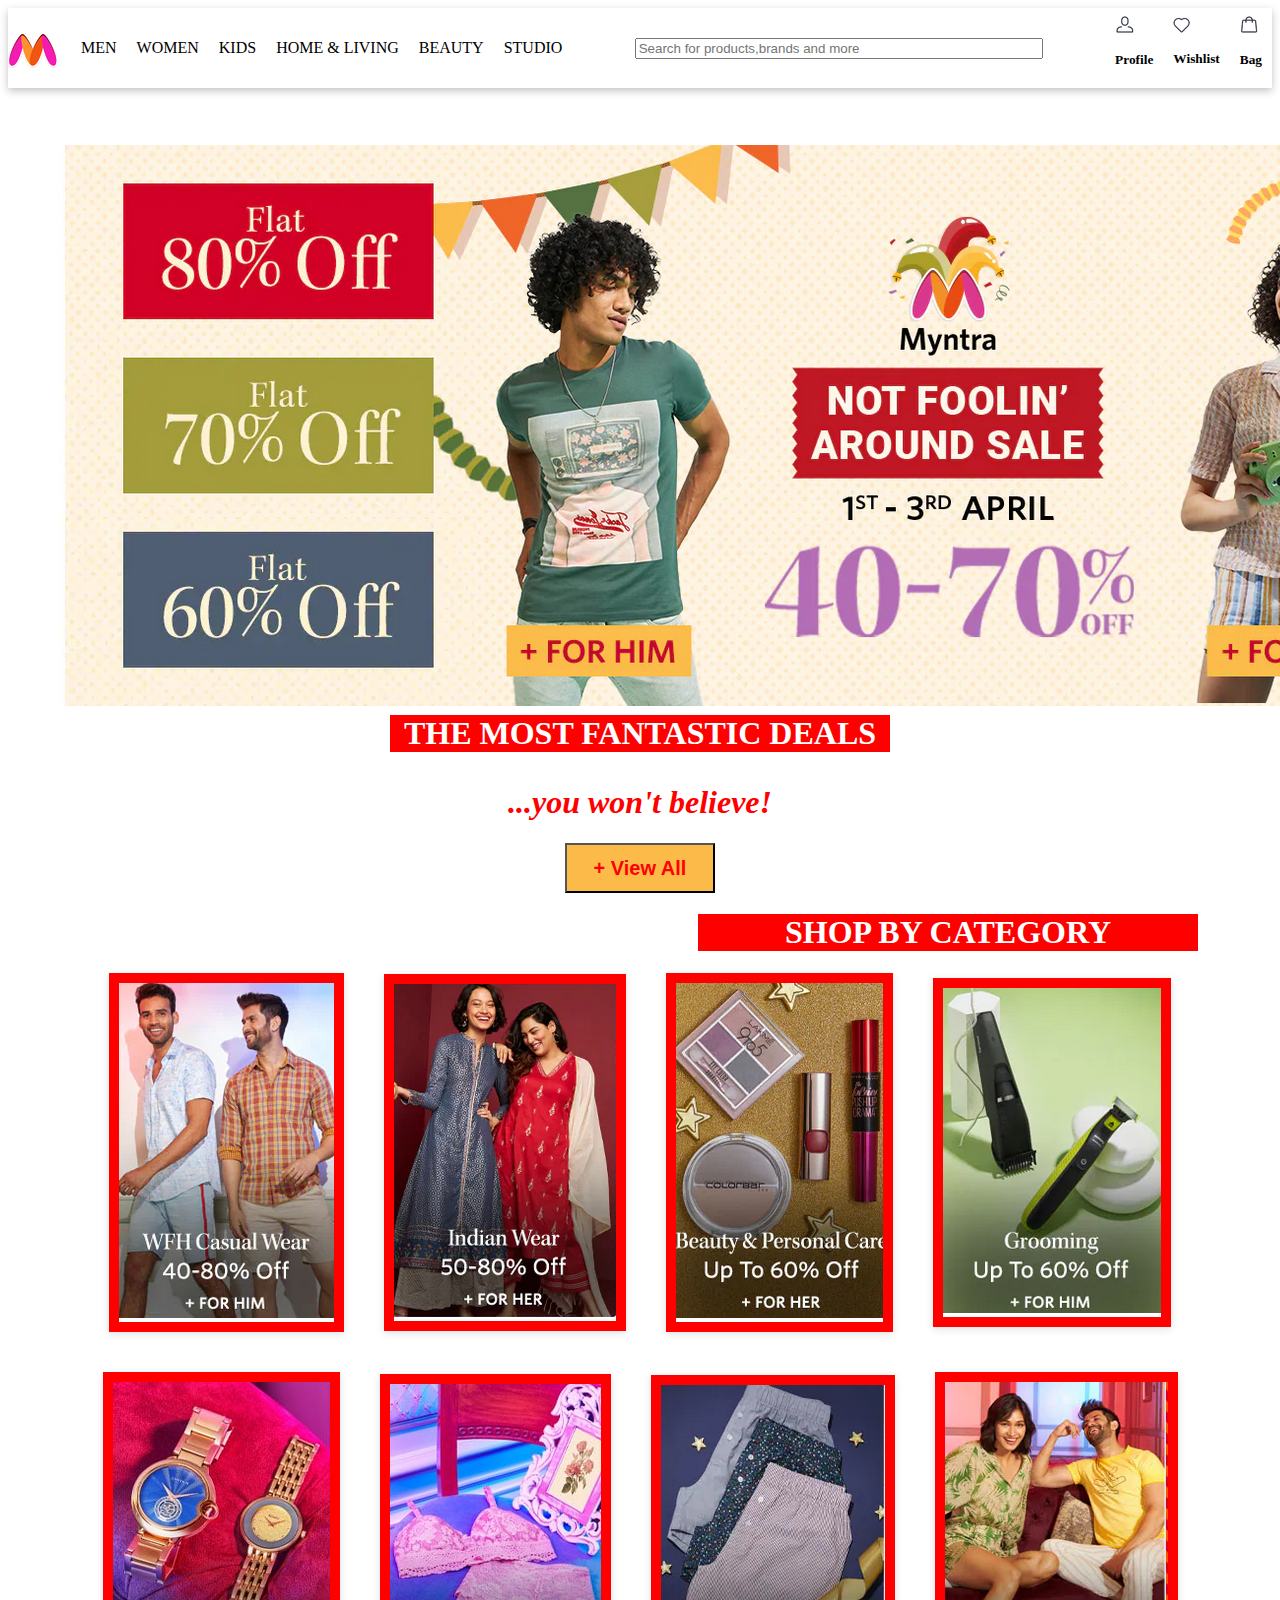
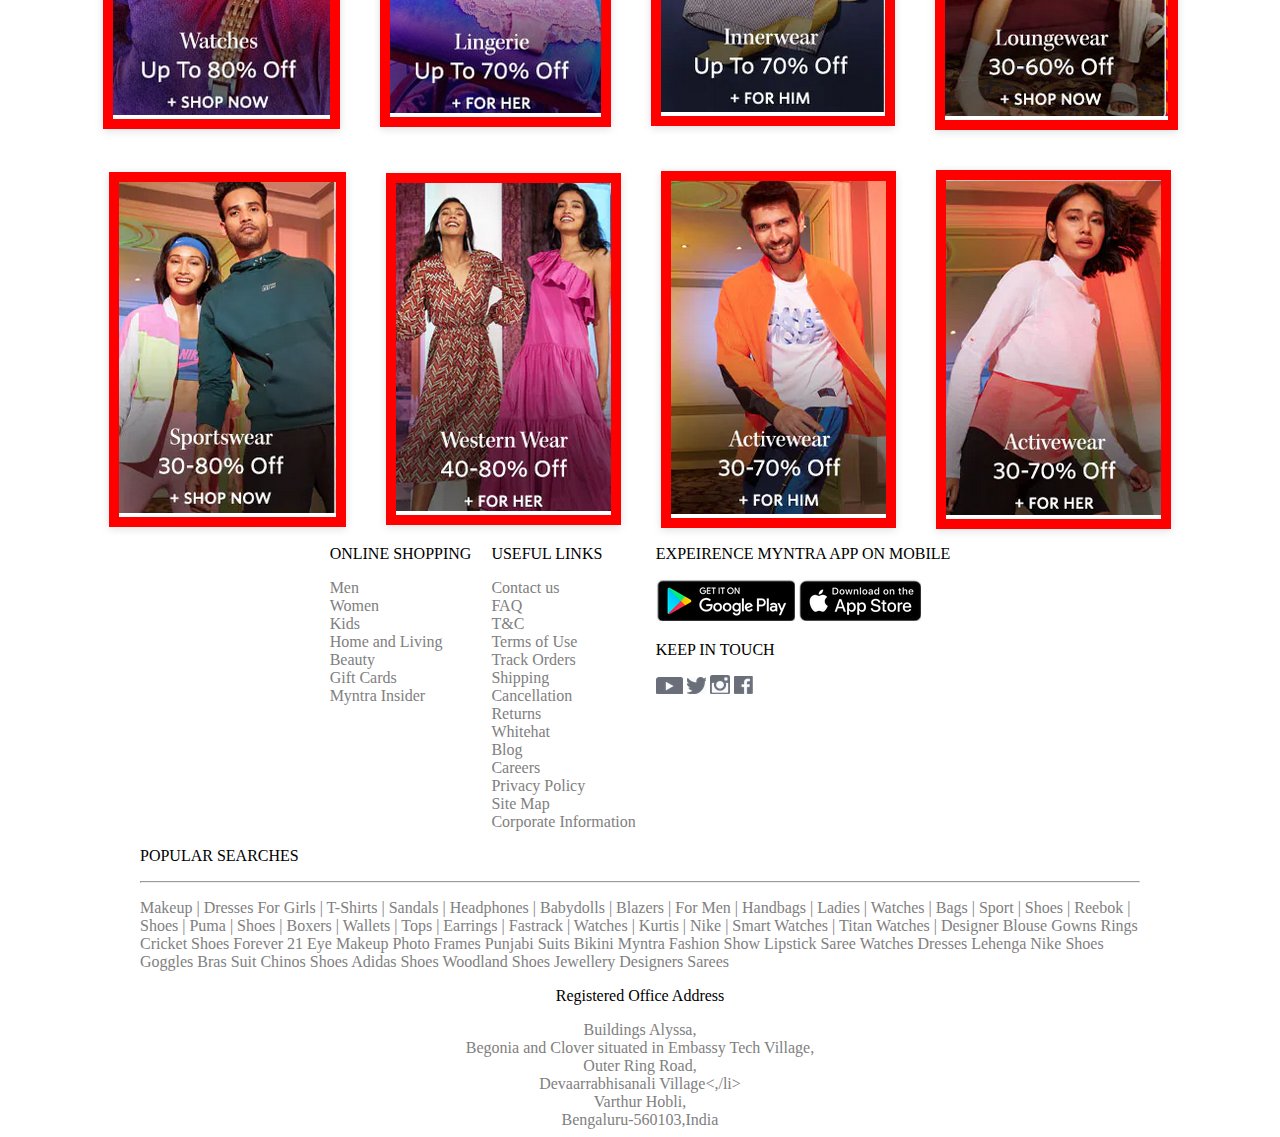
<file: index.html>
<!DOCTYPE html>
<html lang="en">
<head>
    <meta charset="UTF-8">
    <meta http-equiv="X-UA-Compatible" content="IE=edge">
    <meta name="viewport" content="width=device-width, initial-scale=1.0">
    <title>Document</title>
<link rel="stylesheet" href="home.css">
</head>
<body>
    <div class="top">
        <div class="header">
            <img src="myntra.png" alt="">
            <a href="">MEN</a>
            <a href="">WOMEN</a>
            <a href="">KIDS</a>
            <a href="">HOME & LIVING</a>
            <a href="">BEAUTY</a>
            <a href="">STUDIO</a>
        </div>
        <div class="input">
            <input type="" placeholder="Search for products,brands and more">
        </div>
        <div class="pwb">
            <div class="pwbinside"><a href="profile.html"><img src="pwb (2).png" alt=""><p>Profile</p></a></div>
            <div class="pwbinside"><a href=""><img src="pwb (3).png" alt=""><p>Wishlist</p></a></div>
            <div class="pwbinside"><a href=""><img src="pwb (1).png" alt=""> <p>Bag</p></a></div>
         </div>
    </div>
    <a href=""><img class="big" src="big.png" alt=""></a>
    <div class="fantadeals">
        <h1>THE MOST FANTASTIC DEALS</h1>
        <p>...you won't believe!</p>
        <button>+ View All</button>
    </div>
    <h1 class="categ">SHOP BY CATEGORY</h1>
    <div class="category">
       <div class="catpic"><img src="cat (1).png" alt=""></div> 
       <div class="catpic"><img src="cat (2).png" alt=""></div> 
       <div class="catpic"><img src="cat (3).png" alt=""></div> 
       <div class="catpic"><img src="cat (4).png" alt=""></div> 
       <div class="catpic"><img src="cat (5).png" alt=""></div> 
       <div class="catpic"><img src="cat (6).png" alt=""></div> 
       <div class="catpic"><img src="cat (7).png" alt=""></div> 
       <div class="catpic"><img src="cat (8).png" alt=""></div> 
       <div class="catpic"><img src="cat (9).png" alt=""></div> 
       <div class="catpic"><img src="cat (10).png" alt=""></div> 
       <div class="catpic"><img src="cat (11).png" alt=""></div> 
       <div class="catpic"><img src="cat (12).png" alt=""></div> 
    </div>
    <footer>
        <div>
            <div class="first">
                <p>ONLINE SHOPPING</p>
                <li>Men</li>
                <li>Women</li>
                <li>Kids</li>
                <li>Home and Living</li>
                <li>Beauty</li>
                <li>Gift Cards</li>
                <li>Myntra Insider</li>
            </div>
            <div class="second">
                <p>USEFUL LINKS</p>
                <li>Contact us</li>
                <li>FAQ</li>
                <li>T&C</li>
                <li>Terms of Use</li>
                <li>Track Orders</li>
                <li>Shipping</li>
                <li>Cancellation</li>
                <li>Returns</li>
                <li>Whitehat</li>
                <li>Blog</li>
                <li>Careers</li>
                <li>Privacy Policy</li>
                <li>Site Map</li>
                <li>Corporate Information</li>
            </div>
            <div class="third">
                <p>EXPEIRENCE MYNTRA APP ON MOBILE</p>
               <img src="play.png" alt="">
               <img src="application.png" alt="">
               <p>KEEP IN TOUCH</p>
               <img src="social (1).png" alt="">
                <img src="social (2).png" alt="">
                <img src="social (3).png" alt="">
                <img src="social (4).png" alt="">
            </div>
        </div>
        <div>
            <p>POPULAR SEARCHES</p> <hr>
            <p>Makeup | Dresses For Girls | T-Shirts | Sandals | Headphones | Babydolls | Blazers | For Men | Handbags | Ladies | Watches | Bags | Sport | Shoes | Reebok | Shoes | Puma | Shoes | Boxers | Wallets | Tops | Earrings | Fastrack | Watches | Kurtis | Nike | Smart Watches | Titan Watches | Designer Blouse Gowns Rings Cricket Shoes Forever 21 Eye Makeup Photo Frames Punjabi Suits Bikini Myntra Fashion Show Lipstick Saree Watches Dresses Lehenga Nike Shoes Goggles Bras Suit Chinos Shoes Adidas Shoes Woodland Shoes Jewellery Designers Sarees</p>
        </div>
        <div class="last">
            <p>Registered Office Address</p>
            <li>Buildings Alyssa,</li>
            <li>Begonia and Clover situated in Embassy Tech Village,</li>
            <li>Outer Ring Road,</li>
            <li>Devaarrabhisanali Village<,/li>
            <li>Varthur Hobli,</li>
            <li>Bengaluru-560103,India</li>
        </div>
    </footer>
</body>
</html>
</file>
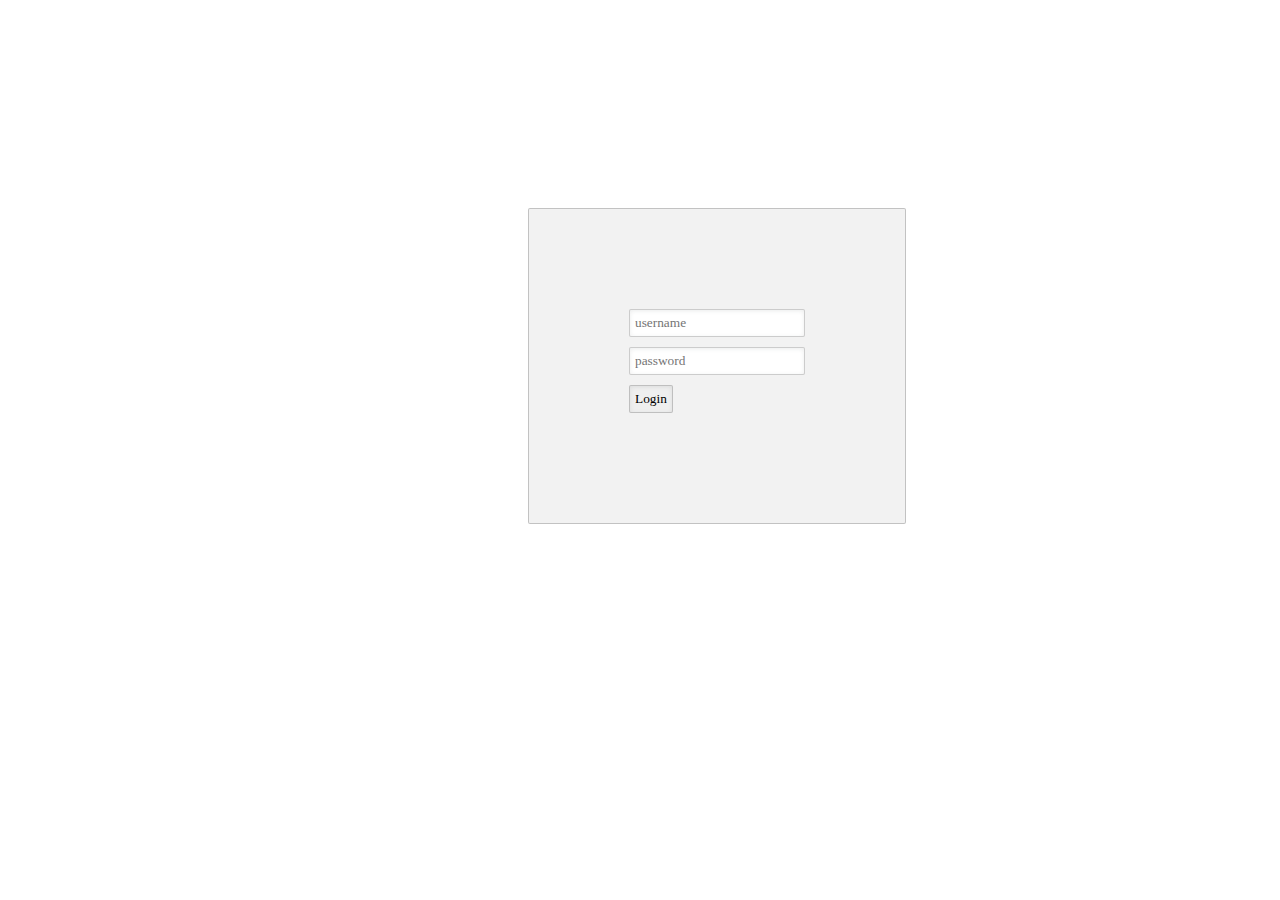
<file: profile.html>
<!DOCTYPE html>
<html lang="en">
<head>
    <meta charset="UTF-8">
    <meta http-equiv="X-UA-Compatible" content="IE=edge">
    <meta name="viewport" content="width=device-width, initial-scale=1.0">
    <title>Document</title>
<link rel="stylesheet" href="profile.css">
</head>
<body>
    <form class="box login">
        <input type="text" name="username" id="" class="" placeholder="username"/>
        <input type="password" name="password" id="" class="" placeholder="password"/>
        <input type="submit" value="Login" />
      </form>
    
</body>
</html>
</file>
<file: home.css>
@import url(@import url('https://fonts.googleapis.com/css?family=Lato:100,300,400');
.top
{
    display: flex;
    justify-content: space-between;
    box-shadow: rgba(0, 0, 0, 0.24) 0px 3px 8px;
}
.header{
    display: flex;
    justify-content: center;
    align-items: center;
    gap:20px;
}

input{
    width:400px;
    margin-top:30px;
}
a{
    text-decoration: none;
    color: black;
    font-weight:500;
}
.pwb{
    display:flex;
    column-gap:20px;
    justify-content: center;
    align-items: center;
    margin-right: 10px;
   
}
.pwb>div>img{
    width: 20px;
    height: 20px;
}
.pwbinside
{
    display:flex;
    flex-direction: column;
    
}
.pwbinside>a>p{
    font-size: smaller;
    font-weight: 600;
}
.big{
    margin-left:50px;
    margin-top:50px;
}
.fantadeals{
    text-align: center;
    
}
.fantadeals>h1{
    color: white;
    background-color: red;
    width: 500px;
    margin: auto;
}
.fantadeals>p{
    color: red;
    font-size: xx-large;
    font-style: italic;
    font-weight: 600;
}
.fantadeals>button{
    background-color:#FCBB48;
    color: red;
    width: 150px;
    height: 50px;
    font-size:20px;
    font-weight:600;
    margin-top:-10px;
}
.categ{
    color:white;
    background-color: red;
    width:500px;
    margin-left:690px;
    text-align: center;
}
.catpic{
    border: 10px solid red;
    box-shadow: rgba(99, 99, 99, 0.2) 0px 2px 8px 0px;
}
.category{
    display: flex;
    flex-flow:row wrap;
    gap:40px;
    align-items: center;
    justify-content:center;
}
footer>div:first-of-type{
    display: flex;
    align-items:flex-start;
    justify-content:center;
    gap:20px;
}
li{
   list-style:none;
   color:grey ;
}
footer>div:nth-child(2){
    margin:auto;
    width:1000px;
    color: grey;
}
footer>div:nth-child(2)>p:first-of-type{
    color: black;
}
footer>div:last-of-type{
    text-align: center;
}
</file>
<file: profile.css>
.login{
    margin-left:520px;
    margin-top:200px;
  }
  
  input[type=text],input[type=password],input[type=submit]{
    display:block;
    margin-bottom: 10px;
    border-radius: 2px;
    border: 1px solid rgba(0,0,0,0.2);
    padding:5px;
    box-shadow:inset rgba(38,39,42,0.09) 0 1px 4px;
    font-family:Ubuntu;
  }
  
  .box{
  
    border: 1px solid rgba(0,0,0,0.2);
    display:inline-block;
    border-radius: 2px;
    padding:100px;
    background-color: rgba(0,0,0,0.05);
  }
</file>
